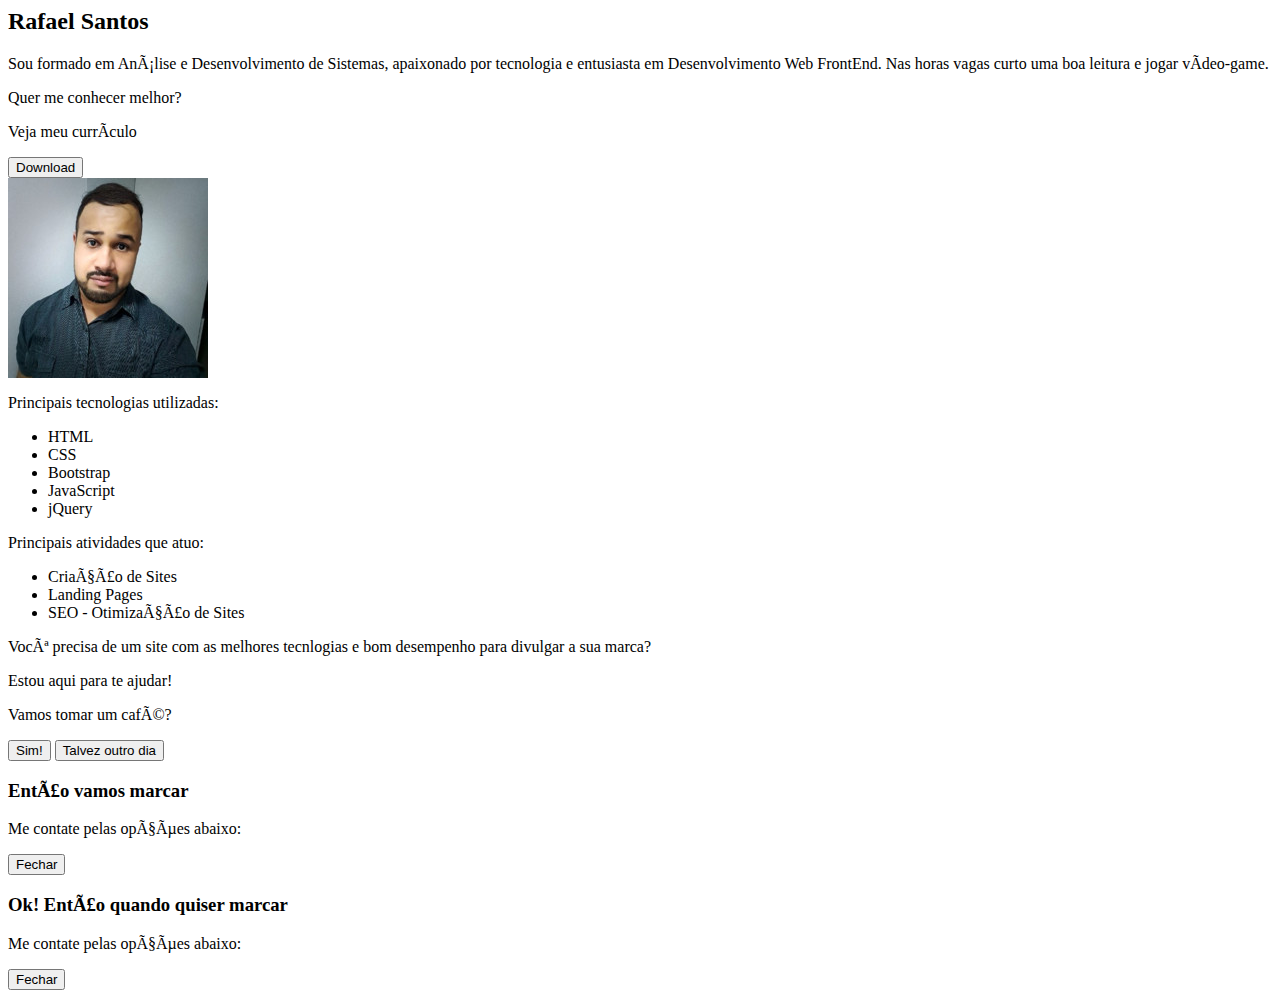
<file: about.html>
<!-- <!DOCTYPE html>
<html lang="pt-br">

<head>
    <meta charset="UTF-8">
    <meta name="viewport" content="width=device-width, initial-scale=1.0">
</head>

<body> -->

<div id="container">
    <!-- INICIO SECAO-APRESENTACAO -->
    <section class="apresentacao">

        <div class="apresentacao-inicial">
            <div class="inicio">
                <div class="inicio__descricao">
                    <h2>Rafael Santos</h2>
            <p>Sou formado em Análise e Desenvolvimento de Sistemas, apaixonado por tecnologia e entusiasta em <span class="destaque">Desenvolvimento
                    Web FrontEnd</span>. Nas horas vagas curto uma boa leitura e jogar vídeo-game.</p>
                    <p>Quer me conhecer melhor?</p>
                    <p>Veja meu currículo</p>
                    <a href="/download/Curriculo Rafael Santos.pdf" download="Curriculo Rafael Santos.pdf"><button>Download </button></a>
                </div>
                <div class="inicio__imagem">
                    <img src="/media/images/rafael.jpeg" alt="">
                </div>
            </div>


            
            <div class="tec-utilizada__servicos">
                <div>
                    <p>Principais tecnologias utilizadas:
                        <ul>
                            <li><i class="fas fa-check"></i>HTML</li>
                            <li><i class="fas fa-check"></i>CSS</li>
                            <li><i class="fas fa-check"></i>Bootstrap</li>
                            <li><i class="fas fa-check"></i>JavaScript</li>
                            <li><i class="fas fa-check"></i>jQuery</li>
                        </ul>
                    </p>
                </div>
                <div>
                    <p>Principais atividades que atuo:
                        <ul>
                            <li><i class="fas fa-check"></i>Criação de Sites</li>
                            <li><i class="fas fa-check"></i>Landing Pages</li>
                            <li><i class="fas fa-check"></i>SEO - Otimização de Sites</li>
                        </ul>
                    </p>
                </div>
            </div>
        </div>

        <div class="apresentacao-convite">
            <p>Você precisa de um site com as melhores tecnlogias e bom desempenho para 
                divulgar a sua marca?</p>
            <p>Estou aqui para te ajudar!</p>
            <p>Vamos tomar um café?</p>
            <button type="button" class="btn-sim" data-toggle="modal" data-target="#modalSim">Sim!</button>
            <button type="button" class="btn-nao" data-toggle="modal" data-target="#modalNao">Talvez outro
                dia</button>
        </div>

        <!-- MODAL SIM -->
        <div class="modal fade" id="modalSim" tabindex="-1" role="dialog" aria-labelledby="exampleModalLabel"
            aria-hidden="true">
            <div class="modal-dialog" role="document">
                <div class="modal-content">
                    <div class="modal-body">
                        <h3>Então vamos marcar</h3>
                        <p>Me contate pelas opções abaixo:</p>
                        <div class="modal-social">
                            <div>
                                <a href="https://www.linkedin.com/in/rafael-rodrigues-santos/" target="_blank"> <i
                                        class="fab fa-linkedin"></i> </a>
                            </div>
                            <div>
                                <a href="https://api.whatsapp.com/send?phone=5511984017371&text=Ol%C3%A1%2C%20estou%20entrando%20em%20contato%20atrav%C3%A9s%20do%20seu%20portf%C3%B3lio."
                                    target="_blank"> <i class="fas fa-mobile-alt"></i> </a>
                            </div>
                            <div>
                                <a href="mailto:rafaelrodrigues_@outlook.com"> <i class="fas fa-at"></i></a>
                            </div>
                        </div>
                    </div>
                    <div class="modal-footer">
                        <button type="button" class="btn btn-secondary" data-dismiss="modal">Fechar</button>
                    </div>
                </div>
            </div>
        </div>
        <!-- FIM MODAL SIM -->

        <!-- MODAL NAO -->
        <div class="modal fade" id="modalNao" tabindex="-1" role="dialog" aria-labelledby="exampleModalLabel"
            aria-hidden="true">
            <div class="modal-dialog" role="document">
                <div class="modal-content">
                    <div class="modal-body">
                        <h3>Ok! Então quando quiser marcar </h3>
                        <p>Me contate pelas opções abaixo:</p>
                        <div class="modal-social">
                            <div>
                                <a href="https://www.linkedin.com/in/rafael-rodrigues-santos/" target="_blank"> <i
                                        class="fab fa-linkedin"></i> </a>
                            </div>
                            <div>
                                <a href="https://api.whatsapp.com/send?phone=5511984017371&text=Ol%C3%A1%2C%20estou%20entrando%20em%20contato%20atrav%C3%A9s%20do%20seu%20portf%C3%B3lio."
                                    target="_blank"> <i class="fas fa-mobile-alt"></i> </a>
                            </div>
                            <div>
                                <a href="mailto:rafaelrodrigues_@outlook.com"> <i class="fas fa-at"></i></a>
                            </div>
                        </div>
                    </div>
                    <div class="modal-footer">
                        <button type="button" class="btn btn-secondary" data-dismiss="modal">Fechar</button>
                    </div>
                </div>
            </div>
        </div>
        <!-- FIM MODAL NAO -->

    </section>

</div>

<!--     

   
</body>

</html> -->
</file>
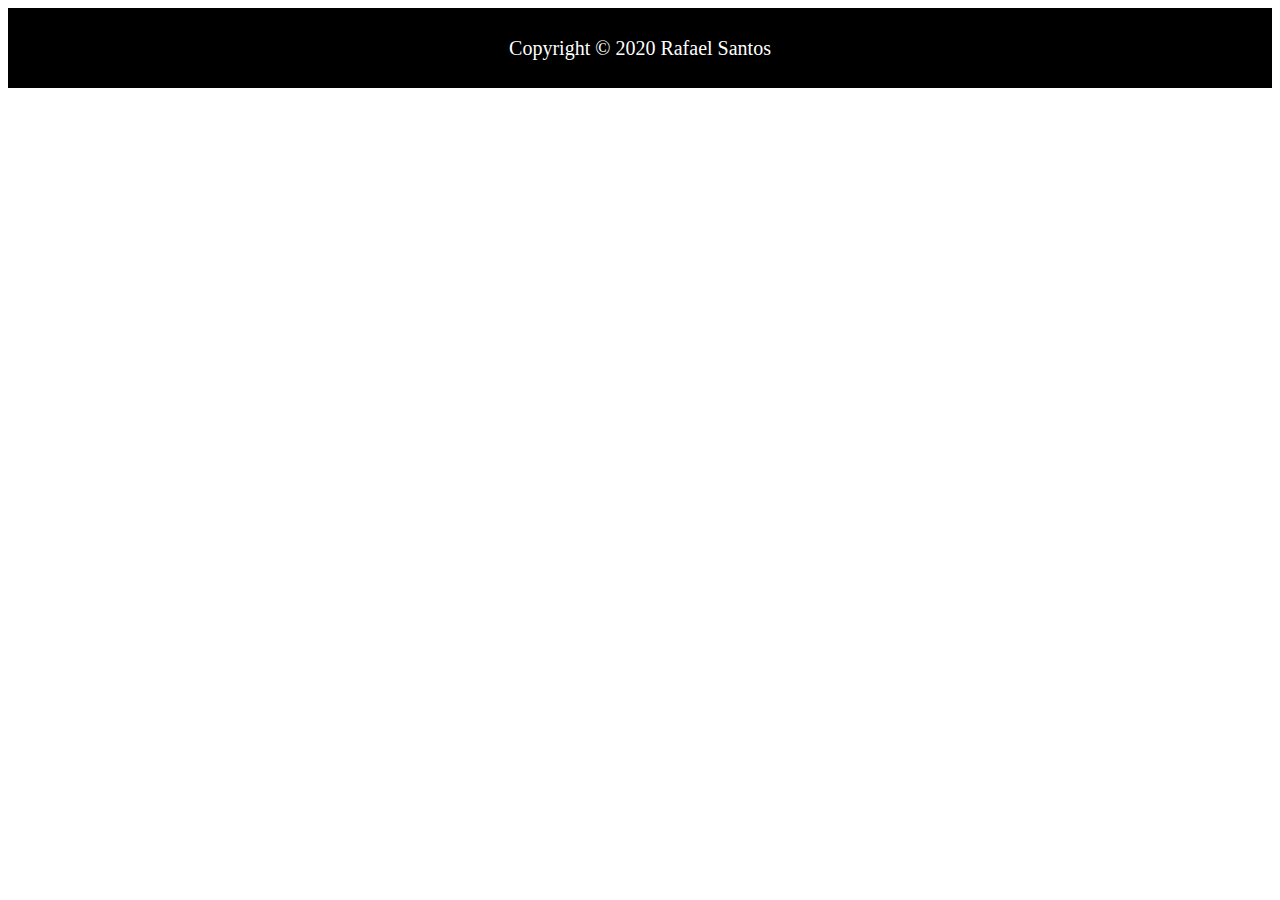
<file: footer.html>
<!DOCTYPE html>
<html lang="pt-br">

<head>
    <meta charset="UTF-8">
    <meta name="viewport" content="width=device-width, initial-scale=1.0">
    <link rel="stylesheet" href="/css/style__footer.css">
    <link href="https://fonts.googleapis.com/css?family=Open+Sans+Condensed:300,700&display=swap" rel="stylesheet">

</head>

<body>

<footer>
    <p class="footer--descricao">Copyright © 2020 Rafael Santos </p>
</footer>

</body>

</html>
</file>
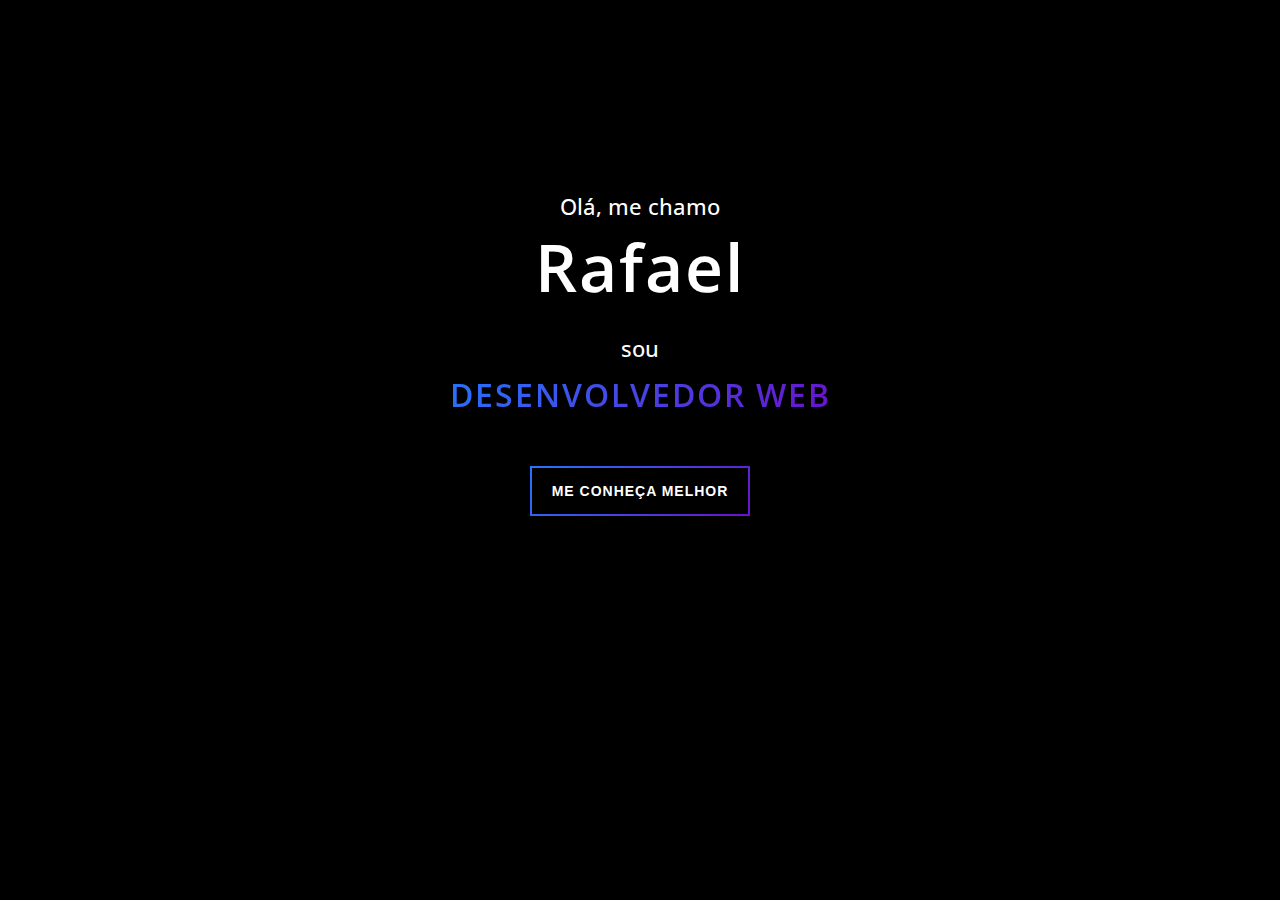
<file: home.html>
<!DOCTYPE html>
<html lang="pt-br">

<head>
    <meta charset="UTF-8">
    <meta name="viewport" content="width=device-width, initial-scale=1.0">
    <link rel="stylesheet" href="/css/style__home.css">
    <link href="https://fonts.googleapis.com/css?family=Open+Sans+Condensed:300,700&display=swap" rel="stylesheet">
    <!-- <script src="https://kit.fontawesome.com/a24efc79cd.js" crossorigin="anonymous"></script> -->
</head>

<body>

    <div class="container" id="container">
        <div class="intro">
            <p>Olá, me chamo</p>
            <h2>Rafael</h2>
            <p>sou</p>
            <h1>Desenvolvedor Web</h1>
            <button class="btn__contato" onclick="loadAbout()">Me conheça melhor</button>
        </div>
    </div>

</body>

</html>
</file>
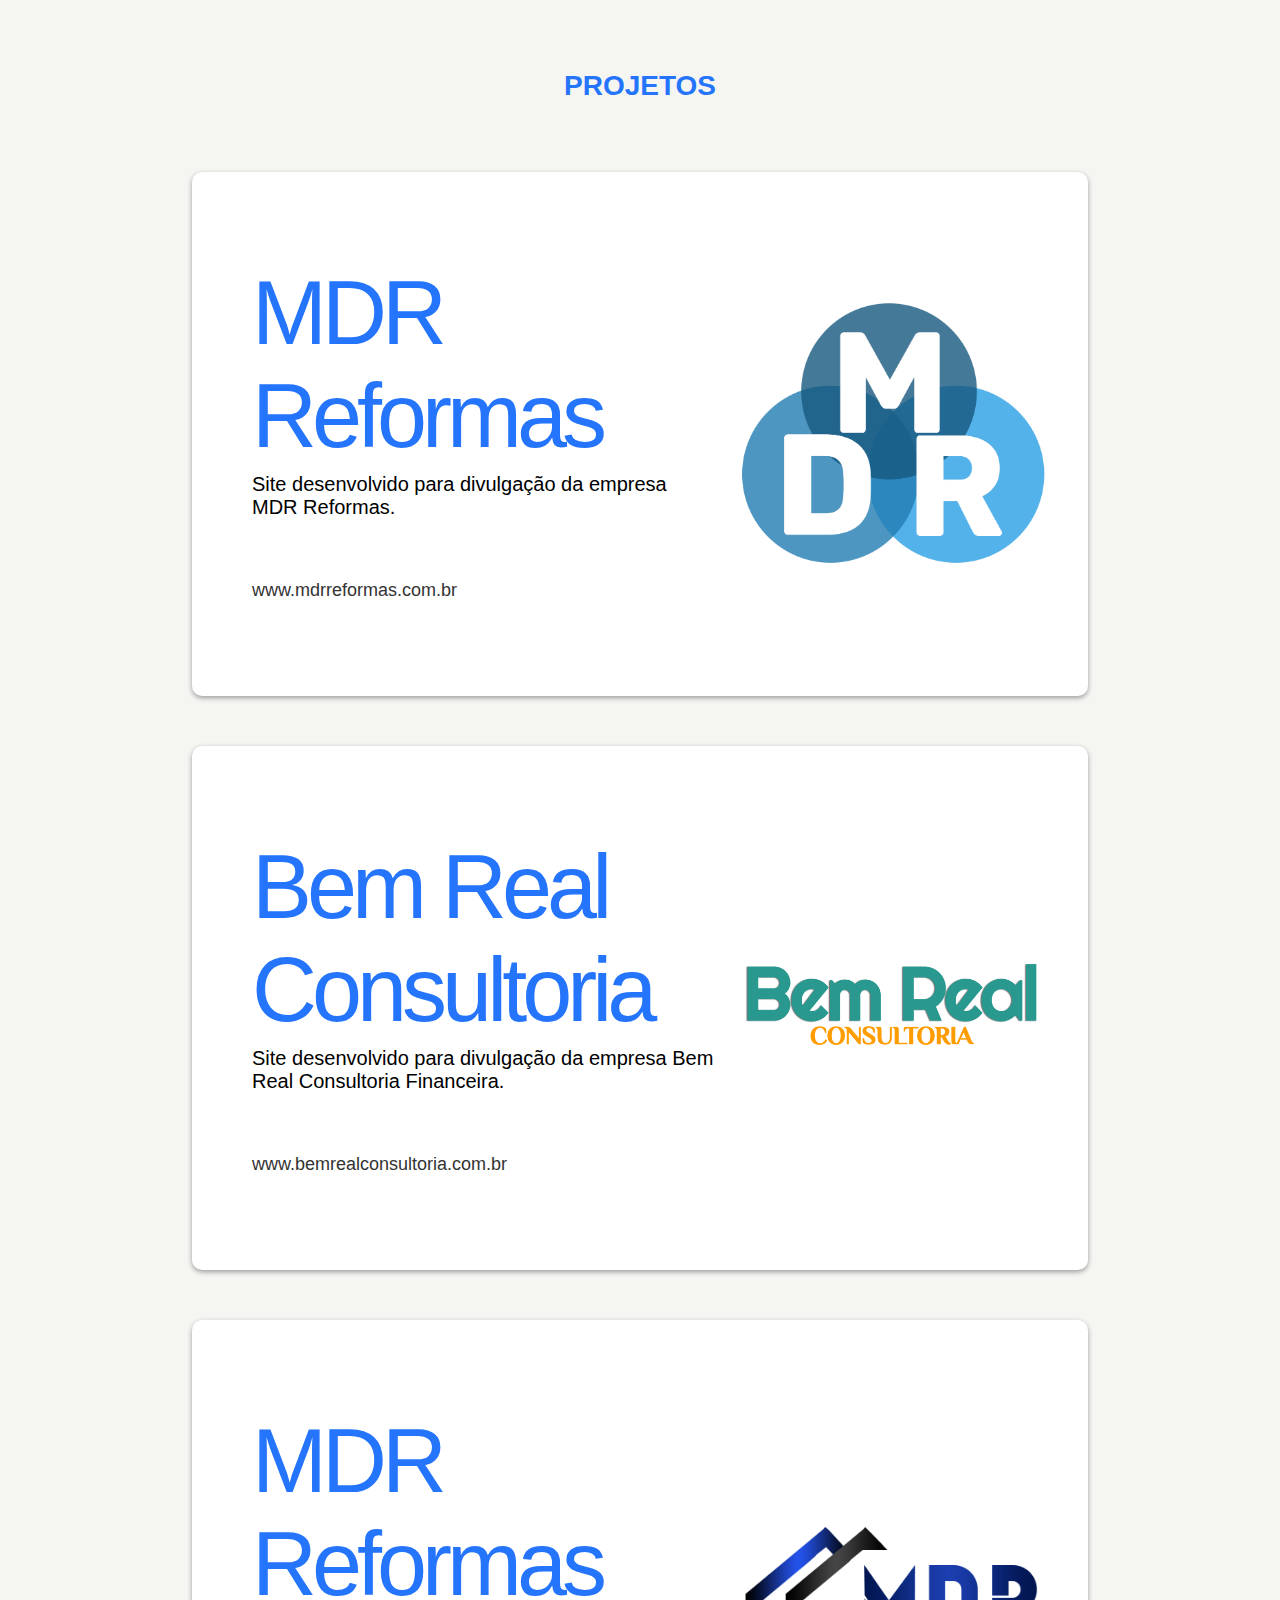
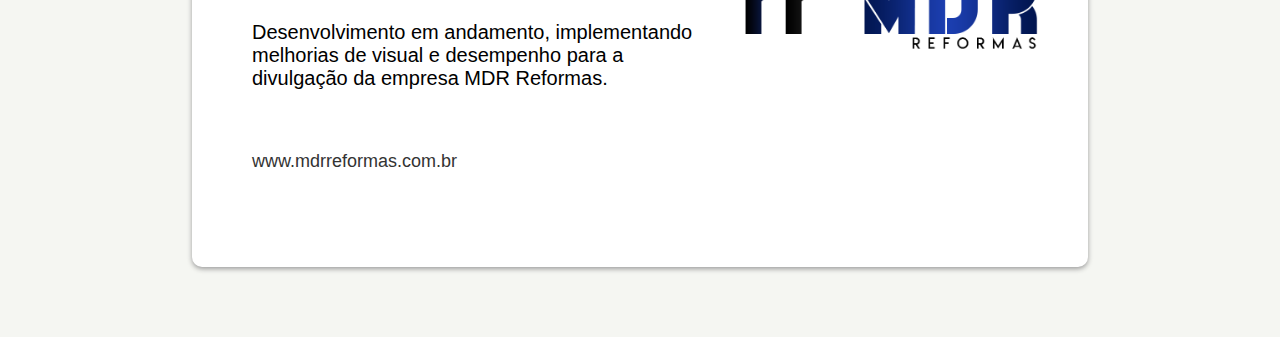
<file: portfolio.html>
<!DOCTYPE html>
<html lang="pt-br">

<head>
    <meta charset="UTF-8">
    <meta name="viewport" content="width=device-width, initial-scale=1.0">
    <link rel="stylesheet" href="/css/style__portfolio.css">
    <!-- <link href="https://fonts.googleapis.com/css?family=Open+Sans+Condensed:300,700&display=swap" rel="stylesheet"> -->
    <!-- <script src="https://kit.fontawesome.com/a24efc79cd.js" crossorigin="anonymous"></script> -->
</head>

<section class="projeto">

    <div class="projeto-titulo">
        <h1>Projetos</h1>
    </div>

    <div class="projeto-site">

        <div class="site-empresa">
            <div class="site-titulo">
                <h3>MDR Reformas</h3>
            </div>
            <div class="site-descricao">
                <p>
                    Site desenvolvido para divulgação da empresa MDR Reformas.
                </p>
                <p>
                    <i class="fab fa-html5"></i>
                    <i class="fab fa-css3-alt"></i>
                    <i class="fab fa-bootstrap"></i>
                    <i class="fab fa-js"></i>
                    <i class="fab fa-php"></i>
                </p>
                <p class="site">
                    <a href="https://www.mdrreformas.com.br" target="_blank">www.mdrreformas.com.br</a>
                </p>
            </div>
        </div>
        <div class="site-img-link">
            <a href="https://www.mdrreformas.com.br" target="_blank"><img src="/media/images/logoMDR2.png"
                    alt="Site MDR Reformas"></a>
        </div>
    </div>

    <div class="projeto-site">
        <div class="site-empresa">
            <div class="site-titulo">
                <h3>Bem Real Consultoria</h3>
            </div>
            <div class="site-descricao">
                <p>
                    Site desenvolvido para divulgação da empresa Bem Real Consultoria Financeira.
                </p>

                <p>
                    <i class="fab fa-html5"></i>
                    <i class="fab fa-css3-alt"></i>
                    <i class="fab fa-bootstrap"></i>
                    <i class="fab fa-js"></i>
                    <i class="fab fa-php"></i>
                </p>
                <p class="site">
                    <a href="https://www.bemrealconsultoria.com.br" target="_blank"> www.bemrealconsultoria.com.br</a>
                </p>
            </div>
        </div>
        <div class="site-img-link">
            <a href="https://www.bemrealconsultoria.com.br" target="_blank"><img src="/media/images/logoBRC.png"
                    alt="Site Bem Real Consultoria"></a>
        </div>
    </div>

    <div class="projeto-site">
        <div class="site-empresa">
            <div class="site-titulo">
                <h3>MDR Reformas</h3>
            </div>
            <div class="site-descricao">
                <p>
                    Desenvolvimento em andamento, implementando melhorias de visual e desempenho para a divulgação da empresa MDR Reformas.
                </p>
                <p>
                    <i class="fab fa-html5"></i>
                    <i class="fab fa-css3-alt"></i>
                    <i class="fab fa-js"></i>
                    <i class="fab fa-php"></i>
                </p>
                <p class="site">
                    <a href="">www.mdrreformas.com.br</a>
                </p>
            </div>
        </div>
        <div class="site-img-link">
            <img src="/media/images/novalogoMDR.png" alt="Novo Site MDR">
        </div>
    </div>

</section>
</file>
<file: css/style__footer.css>
footer {
    width: 100%;
    background: #000000;
    height: 80px;
    display: flex;
    align-items: center;
    justify-content: center;
}

footer p {
    font-size: 20px;
    color: #fff;
    margin: 0;
}
</file>
<file: css/style__home.css>
html, body {
    margin: 0;
    padding: 0;
    background: #000;
}

.container {
    margin: 0 auto;
    width: 100%;
    height: 76vh;
    display: flex;
    align-items: center;
    justify-content: center;
    font-family: 'Open Sans Condensed', sans-serif;
}

.intro {
    display: flex;
    flex-direction: column;
    align-items: center;
}

.intro p {
    font-size: 22px;
    font-weight: 500;
    margin-bottom: 0px;
    color: #fff;
}

.intro h2 {
    font-size: 66px;
    margin: 0;
    color: #fff;
    letter-spacing: 2px;
    font-weight: 600;
}

.intro h1 {
    background-image: linear-gradient(135deg, #2575fc 0%, #6a11cb 100%);
    -webkit-background-clip: text;
    -webkit-text-fill-color: transparent;
    font-size: 32px;
    letter-spacing: 2px;
    margin: 10px;
    text-transform: uppercase;
    font-weight: 600;
}


.intro button.btn__contato {
    width: auto;
    height: auto;
    box-sizing: border-box;
    background: none;
    border-image: linear-gradient(135deg, #2575fc 0%, #6a11cb 100%) 1;
    color: #fff;
    font-size: 14px;
    letter-spacing: 1px;
    padding: 15px 20px;
    margin-top: 40px;
    cursor: pointer;
    text-transform: uppercase;
    font-weight: 600;
}

.intro button.btn__contato:hover {
    background-image: linear-gradient(135deg, #2575fc 0%, #6a11cb 100%);
}

.message {
    display: flex;
    flex-direction: column;
    text-align: center;
}

.message-submit-one h2 {
    color: #fff;
    font-size: 2em;
    margin-bottom: 50px;
}

.message-submit-two h4 {
    color: #fff;
    font-size: 1.8em;
}

.message-submit-two i {
    color: #fff;
    font-size: 3.8em;
}
</file>
<file: css/style__portfolio.css>
html,
body {
    margin: 0;
    padding: 0;
    font-family: 'Open Sans Condensed', sans-serif;
    background: rgb(245, 246, 242);
}

/* PROJETO */
.projeto {
    width: 70%;
    height: auto;
    margin: 70px auto;
}


.projeto>.projeto-titulo {
    width: 100%;
    margin: 0 auto 70px auto;
}

.projeto>.projeto-titulo h1 {
    font-size: 28px;
    color: #2575fc;
    text-transform: uppercase;
    text-align: center;
    font-weight: 600;
}

.projeto>.projeto-site {
    box-shadow: 0 2px 5px 0px #9c9c9c;
    background: #fff;
    max-width: 100%;
    margin: 50px auto;
    padding: 70px 40px;
    display: flex;
    align-items: center;
    justify-content: space-around;
    border-radius: 10px;
}

.projeto .projeto-site .site-empresa {
    width: 60%;
    padding: 20px;
}


.projeto>.projeto-site .site-titulo h3 {
    font-size: 10vh;
    color: #2575fc;
    letter-spacing: -5px;
    font-weight: 300;
    margin: 0;
}

.projeto .projeto-site .site-descricao p {
    font-size: 20px;
    margin: 5px 0;
}

.projeto .projeto-site .site-descricao i {
    font-size: 30px;
    margin: 5px;
    transition: .2s;
}

.projeto .projeto-site .site-descricao i.fa-html5:hover {
    color: #F16529;
    transform: scale(1.5);
    text-shadow: 0 1px 1px #9c9c9c;
}

.projeto .projeto-site .site-descricao i.fa-css3-alt:hover {
    color: #29A9DF;
    transform: scale(1.5);
    text-shadow: 0 1px 1px #9c9c9c;
}

.projeto .projeto-site .site-descricao i.fa-bootstrap:hover {
    color: #563D7C;
    transform: scale(1.5);
    text-shadow: 0 1px 1px #9c9c9c;
}

.projeto .projeto-site .site-descricao i.fa-js:hover {
    color: #F7DF1E;
    transform: scale(1.5);
    text-shadow: 0 1px 1px #9c9c9c;
}

.projeto .projeto-site .site-descricao i.fa-php:hover {
    color: #7478AE;
    transform: scale(1.5);
    text-shadow: 0 1px 1px #9c9c9c;
}


.projeto .projeto-site .site-descricao .tec-utilizadas {
    font-size: 16px;
    font-weight: 600;
}

.projeto .projeto-site .site-descricao p.site {
    margin-top: 20px;
}

.projeto .projeto-site .site-descricao p a {
    font-size: 18px;
    text-decoration: none;
    color: #333333;
}

.projeto .projeto-site .site-descricao a:hover {
    color: #000;
    border-bottom: 1px solid #9c9c9c;
}

.projeto .projeto-site .site-img-link {
    width: 40%;
}

.projeto>.projeto-site .site-img-link img {
    width: 100%;
    height: auto;
}

@media only screen and (max-width: 1000px) {
    .projeto>.projeto-site {
        flex-direction: column;
        justify-content: center;
        align-items: center;
        width: 100%;
        height: auto;
        margin: 50px 0;
        padding: 20px 0 50px 0;
        text-align: center;
    }

    .projeto .projeto-site .site-empresa {
        width: 80%;
    }

    .projeto>.projeto-site .site-titulo h3 {
        font-size: 8vh;
        width: 100%;
    }

    .projeto>.projeto-site .site-img-link {
        margin: 20px 0 0 0;
    }

    .projeto>.projeto-site .site-descricao p {
        width: 100%;
        margin-top: 30px;
    }
</file>
